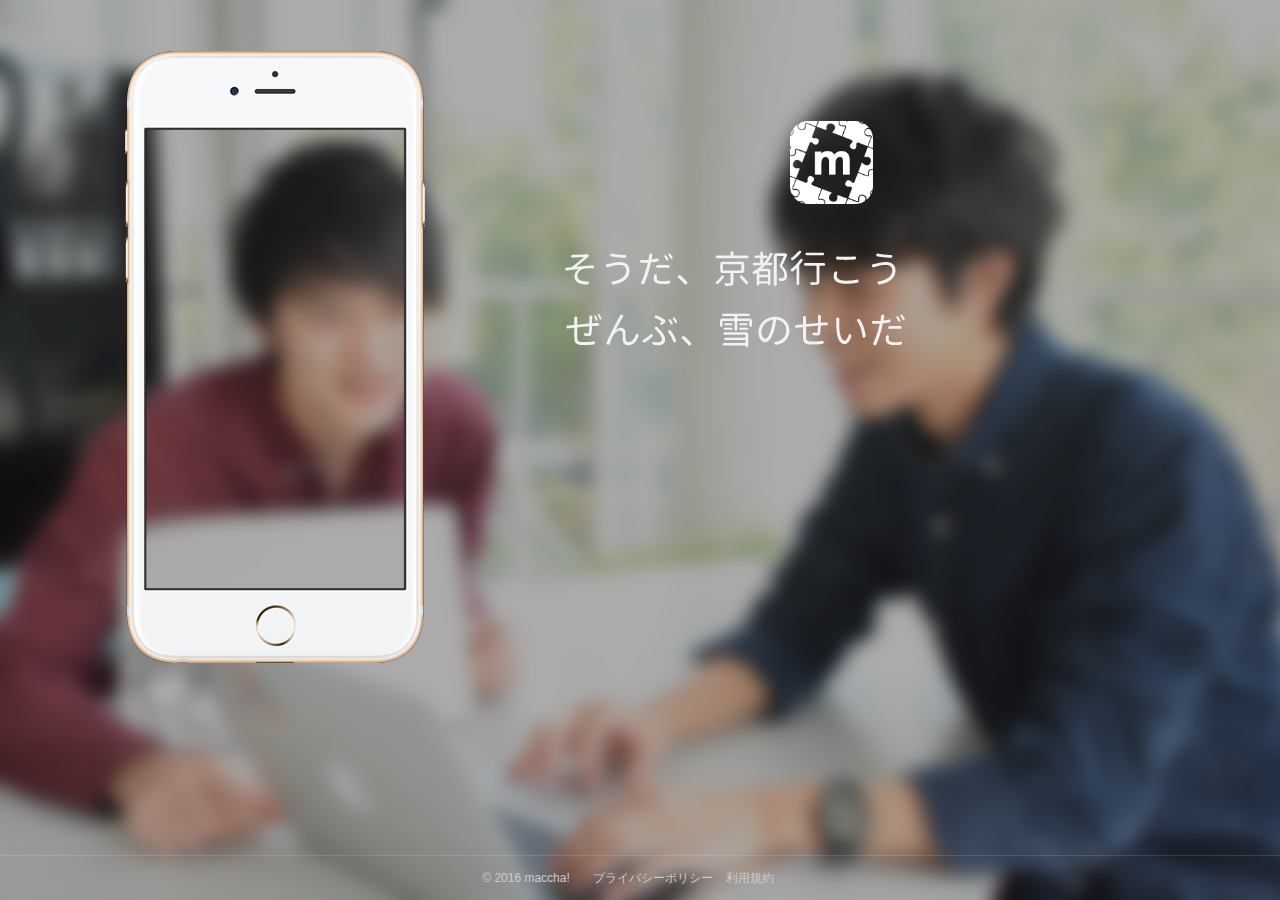
<file: root/index.html>
<!DOCTYPE html>
<html lang="en">
<head>
    <meta charset="UTF-8">
    <meta name="viewport" content="width=device-width,initial-scale=1">
    <title>大学生限定マッチングアプリ maccha!</title>
    <link rel="shortcut icon" href="favicon.ico">
    <link rel="stylesheet" href="style.css">

</head>
<body>
    <div class="container">
        <div class="content">
            <div class="img">
                <img class="iphone" src="iPhone6s.png" alt="">
            </div>
            <div class="main">
                <div class="brand">
                    <div class="logo">
                        <img src="maccha_logo_round.png" alt="">
                    </div>
                    <img class="bg_slogan" src="slogan.png">
                </div>
                <div class="download_btn">
                </div>

            </div>
        </div>
    </div>
    <div id="page_footer" class="footer">
        <div class="footer_inner">
            <div class="copyright footer_ele">
                © 2016 maccha!
            </div>
            <div class="footer_ele">
                <a href="./privacypolicy.html">プライバシーポリシー</a>
            </div>
            <div class="footer_ele">
                <a href="./service_term.html">利用規約</a>
            </div>
            <div class="social_link footer_ele">

            </div>
        </div>
        <script>
            (function(i,s,o,g,r,a,m){i['GoogleAnalyticsObject']=r;i[r]=i[r]||function(){
                (i[r].q=i[r].q||[]).push(arguments)},i[r].l=1*new Date();a=s.createElement(o),
                m=s.getElementsByTagName(o)[0];a.async=1;a.src=g;m.parentNode.insertBefore(a,m)
                                    })(window,document,'script','https://www.google-analytics.com/analytics.js','ga');

            ga('create', 'UA-86408120-1', 'auto');
            ga('send', 'pageview');

        </script>
    </div>
</body>
</html>
</file>
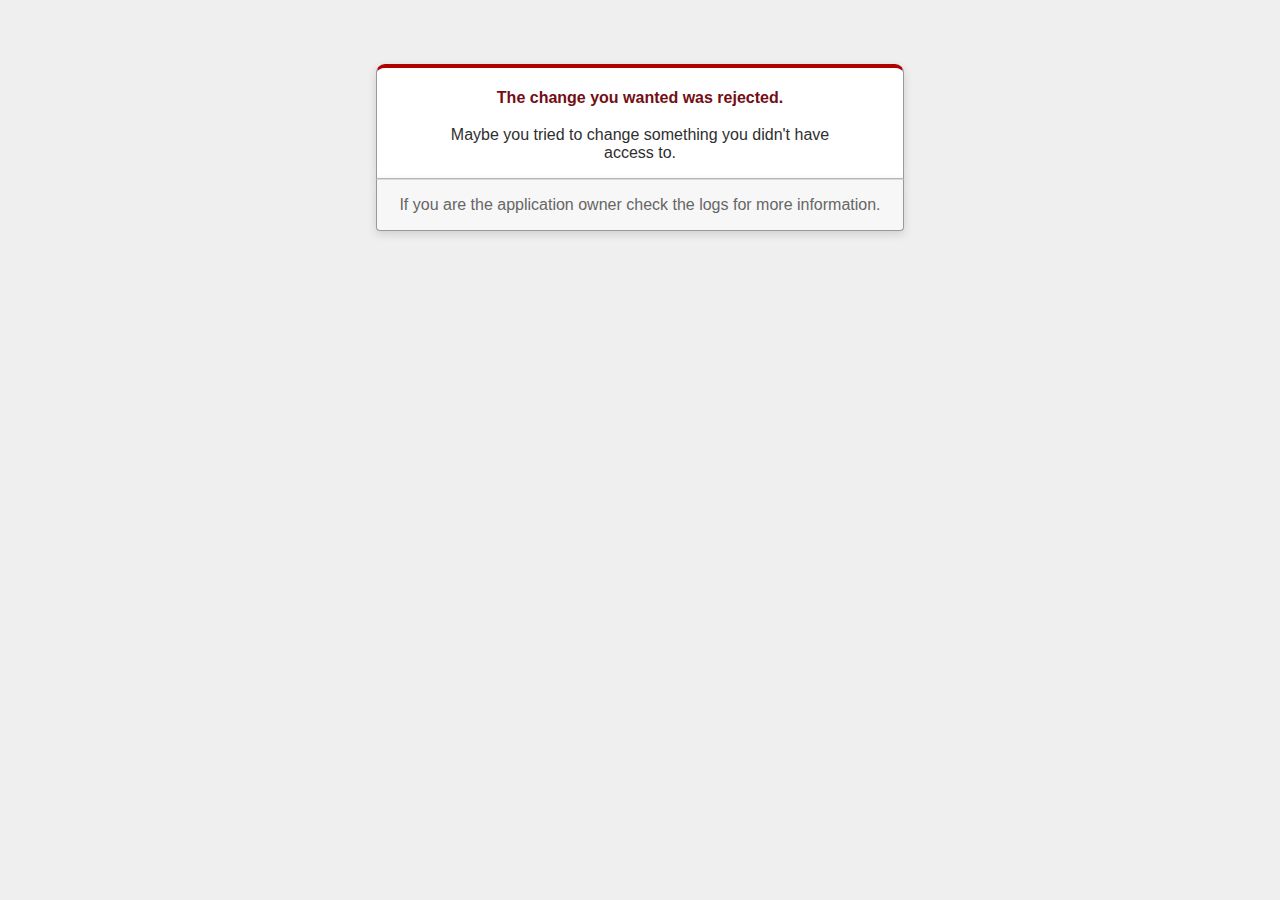
<file: public/422.html>
<!DOCTYPE html>
<html>
<head>
  <title>The change you wanted was rejected (422)</title>
  <meta name="viewport" content="width=device-width,initial-scale=1">
  <style>
  body {
    background-color: #EFEFEF;
    color: #2E2F30;
    text-align: center;
    font-family: arial, sans-serif;
    margin: 0;
  }

  div.dialog {
    width: 95%;
    max-width: 33em;
    margin: 4em auto 0;
  }

  div.dialog > div {
    border: 1px solid #CCC;
    border-right-color: #999;
    border-left-color: #999;
    border-bottom-color: #BBB;
    border-top: #B00100 solid 4px;
    border-top-left-radius: 9px;
    border-top-right-radius: 9px;
    background-color: white;
    padding: 7px 12% 0;
    box-shadow: 0 3px 8px rgba(50, 50, 50, 0.17);
  }

  h1 {
    font-size: 100%;
    color: #730E15;
    line-height: 1.5em;
  }

  div.dialog > p {
    margin: 0 0 1em;
    padding: 1em;
    background-color: #F7F7F7;
    border: 1px solid #CCC;
    border-right-color: #999;
    border-left-color: #999;
    border-bottom-color: #999;
    border-bottom-left-radius: 4px;
    border-bottom-right-radius: 4px;
    border-top-color: #DADADA;
    color: #666;
    box-shadow: 0 3px 8px rgba(50, 50, 50, 0.17);
  }
  </style>
</head>

<body>
  <!-- This file lives in public/422.html -->
  <div class="dialog">
    <div>
      <h1>The change you wanted was rejected.</h1>
      <p>Maybe you tried to change something you didn't have access to.</p>
    </div>
    <p>If you are the application owner check the logs for more information.</p>
  </div>
</body>
</html>
</file>
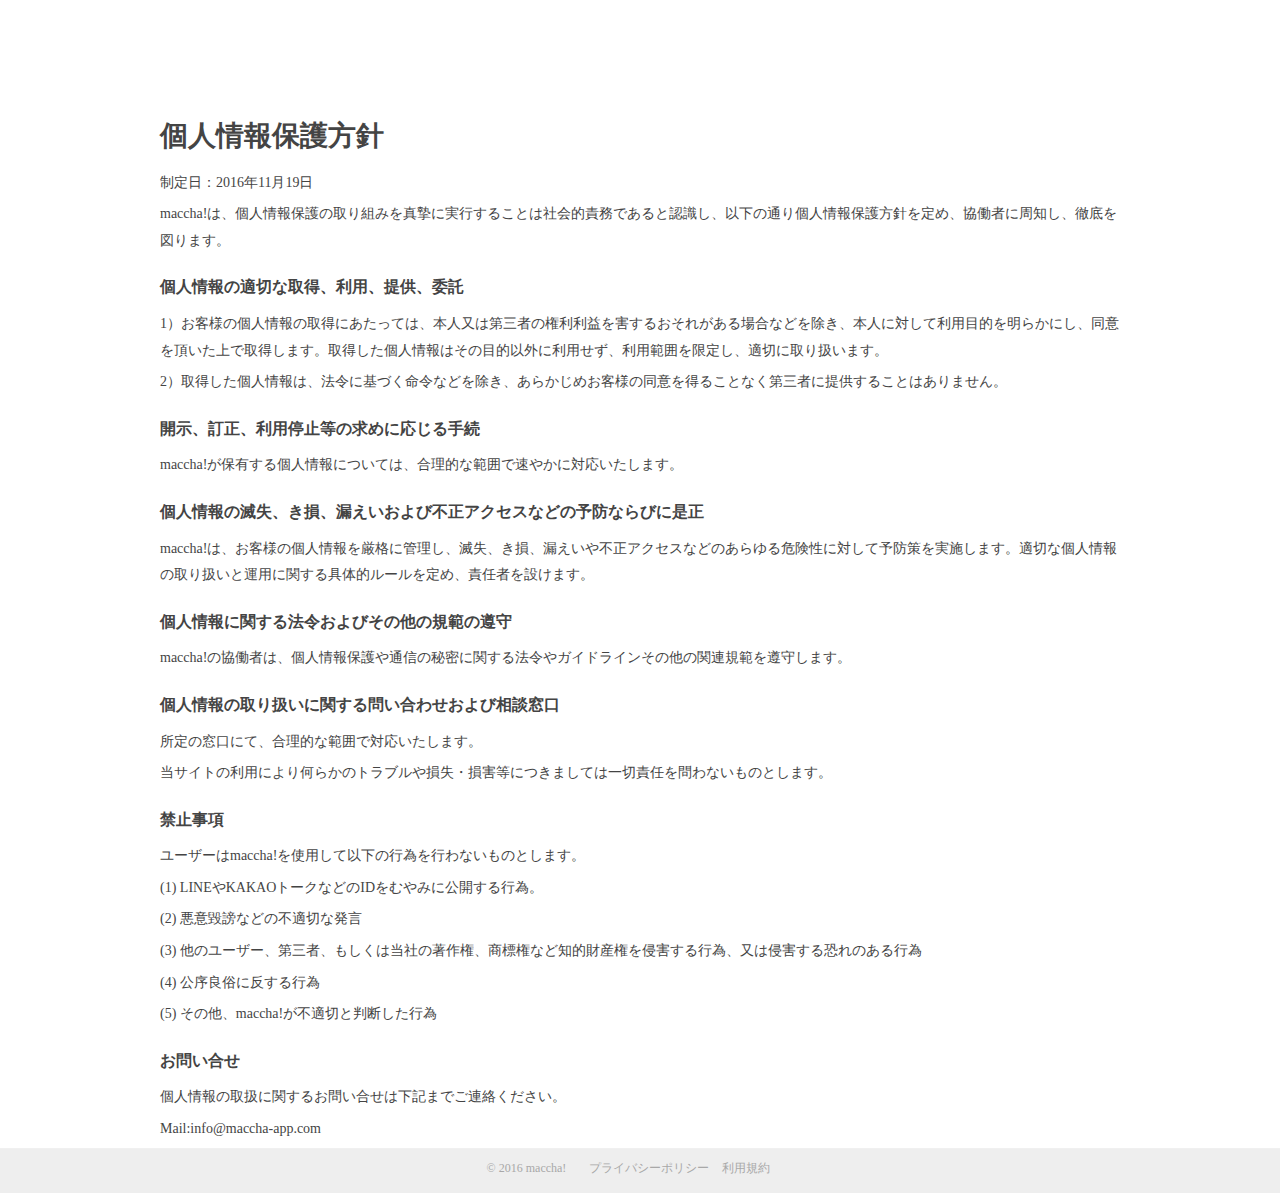
<file: root/privacypolicy.html>
<!DOCTYPE html>
<html lang="en">
<head>
    <meta charset="UTF-8">
    <title>maccha! - プライバシーポリシー</title>
    <link rel="shortcut icon" href="favicon.ico">
    <link rel="stylesheet" href="policy.css">
</head>
<body>
    <div class="header_wapper">
        <img src="maccha_logo_round.png" alt="maccha_logo">
    </div>
    <div class="common_wapper">
        <h1>個人情報保護方針</h1>

        <p>制定日：2016年11月19日</p>

        <p>maccha!は、個人情報保護の取り組みを真摯に実行することは社会的責務であると認識し、以下の通り個人情報保護方針を定め、協働者に周知し、徹底を図ります。</p>

        <h3>個人情報の適切な取得、利用、提供、委託</h3>

        <p>1）お客様の個人情報の取得にあたっては、本人又は第三者の権利利益を害するおそれがある場合などを除き、本人に対して利用目的を明らかにし、同意を頂いた上で取得します。取得した個人情報はその目的以外に利用せず、利用範囲を限定し、適切に取り扱います。</p>
        <p>2）取得した個人情報は、法令に基づく命令などを除き、あらかじめお客様の同意を得ることなく第三者に提供することはありません。</p>

        <h3>開示、訂正、利用停止等の求めに応じる手続</h3>

        <p>maccha!が保有する個人情報については、合理的な範囲で速やかに対応いたします。</p>

        <h3>個人情報の滅失、き損、漏えいおよび不正アクセスなどの予防ならびに是正</h3>

        <p>maccha!は、お客様の個人情報を厳格に管理し、滅失、き損、漏えいや不正アクセスなどのあらゆる危険性に対して予防策を実施します。適切な個人情報の取り扱いと運用に関する具体的ルールを定め、責任者を設けます。</p>

        <h3>個人情報に関する法令およびその他の規範の遵守</h3>

        <p>maccha!の協働者は、個人情報保護や通信の秘密に関する法令やガイドラインその他の関連規範を遵守します。</p>

        <h3>個人情報の取り扱いに関する問い合わせおよび相談窓口</h3>

        <p>所定の窓口にて、合理的な範囲で対応いたします。</p>

        <p>当サイトの利用により何らかのトラブルや損失・損害等につきましては一切責任を問わないものとします。</p>

        <h3>禁止事項</h3>
        <p>ユーザーはmaccha!を使用して以下の行為を行わないものとします。</p>

        <p>(1) LINEやKAKAOトークなどのIDをむやみに公開する行為。</p>
        <p>(2) 悪意毀謗などの不適切な発言</p>
        <p>(3) 他のユーザー、第三者、もしくは当社の著作権、商標権など知的財産権を侵害する行為、又は侵害する恐れのある行為</p>
        <p>(4) 公序良俗に反する行為</p>
        <p>(5) その他、maccha!が不適切と判断した行為</p>


        <h3>お問い合せ</h3>
        <p>個人情報の取扱に関するお問い合せは下記までご連絡ください。</p>
        <p>Mail:info@maccha-app.com</p>

    </div>
    <div id="page_footer" class="footer">
        <div class="footer_inner">
            <div class="copyright footer_ele">
                © 2016 maccha!
            </div>
            <div class="footer_ele">
                <a href="./privacypolicy.html">プライバシーポリシー</a>
            </div>
            <div class="footer_ele">
                <a href="./service_term.html">利用規約</a>
            </div>
            <div class="social_link footer_ele">

            </div>
        </div>
    </div>
</body>
</html>
</file>
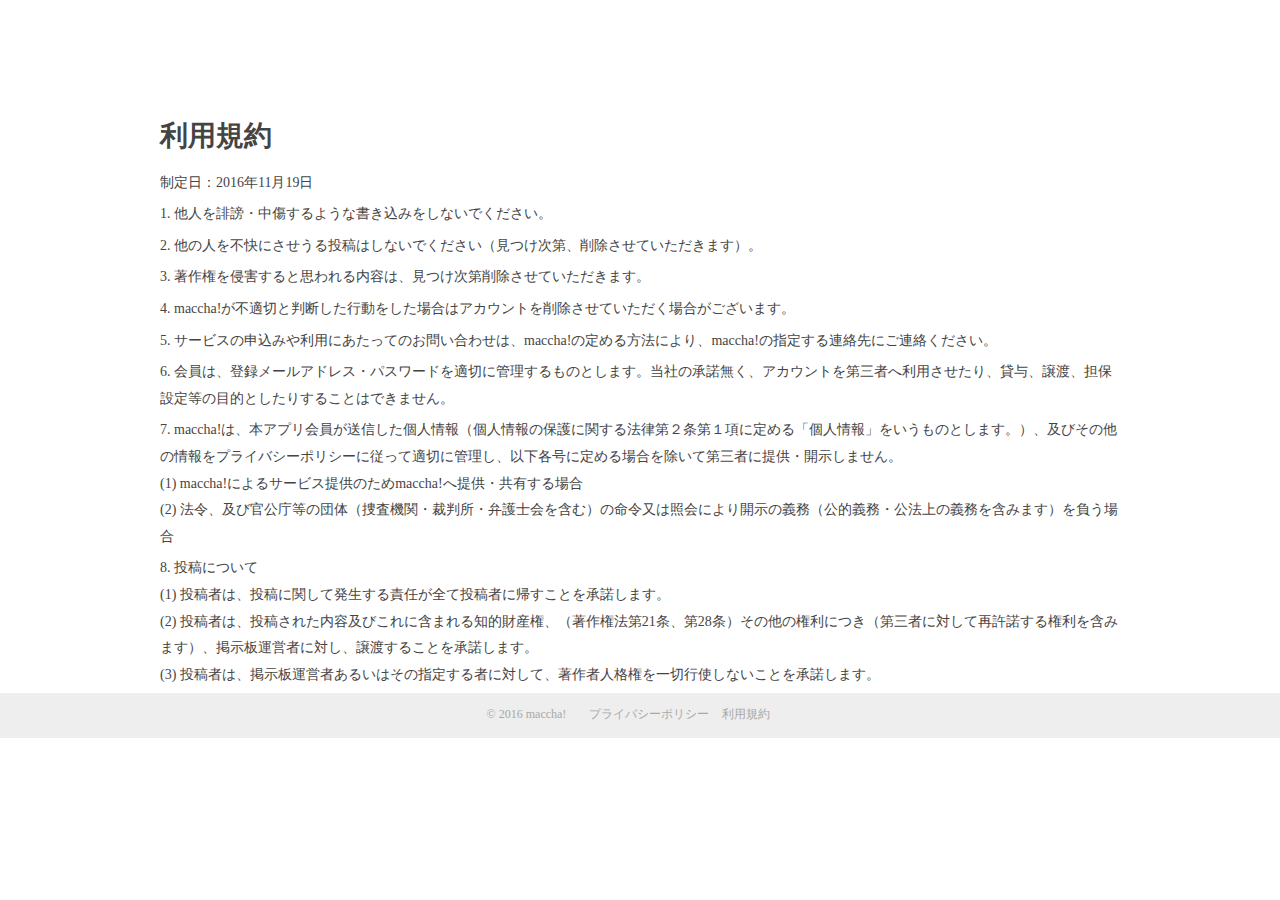
<file: root/service_term.html>
<!DOCTYPE html>
<html lang="en">
    <head>
        <meta charset="UTF-8">
        <title>maccha! - プライバシーポリシー</title>
        <link rel="shortcut icon" href="favicon.ico">
        <link rel="stylesheet" href="policy.css">
    </head>
    <body>
        <div class="header_wapper">
            <img src="maccha_logo_round.png" alt="maccha_logo">
        </div>
        <div class="common_wapper">
            <h1>利用規約</h1>

            <p>制定日：2016年11月19日</p>

            <p>1. 他人を誹謗・中傷するような書き込みをしないでください。</p>

            <p>2. 他の人を不快にさせうる投稿はしないでください（見つけ次第、削除させていただきます）。</p>

            <p>3. 著作権を侵害すると思われる内容は、見つけ次第削除させていただきます。</p>

            <p>4. maccha!が不適切と判断した行動をした場合はアカウントを削除させていただく場合がございます。</p>

            <p>5. サービスの申込みや利用にあたってのお問い合わせは、maccha!の定める方法により、maccha!の指定する連絡先にご連絡ください。</p>

            <p>6. 会員は、登録メールアドレス・パスワードを適切に管理するものとします。当社の承諾無く、アカウントを第三者へ利用させたり、貸与、譲渡、担保設定等の目的としたりすることはできません。</p>

            <p>7. maccha!は、本アプリ会員が送信した個人情報（個人情報の保護に関する法律第２条第１項に定める「個人情報」をいうものとします。）、及びその他の情報をプライバシーポリシーに従って適切に管理し、以下各号に定める場合を除いて第三者に提供・開示しません。<br>
            (1) maccha!によるサービス提供のためmaccha!へ提供・共有する場合<br>
            (2) 法令、及び官公庁等の団体（捜査機関・裁判所・弁護士会を含む）の命令又は照会により開示の義務（公的義務・公法上の義務を含みます）を負う場合
            </p>

            <p class="last">8. 投稿について<br>
            (1) 投稿者は、投稿に関して発生する責任が全て投稿者に帰すことを承諾します。<br>
            (2) 投稿者は、投稿された内容及びこれに含まれる知的財産権、（著作権法第21条、第28条）その他の権利につき（第三者に対して再許諾する権利を含みます）、掲示板運営者に対し、譲渡することを承諾します。<br>
            (3) 投稿者は、掲示板運営者あるいはその指定する者に対して、著作者人格権を一切行使しないことを承諾します。
            </p>

        </div>
        <div id="page_footer" class="footer">
            <div class="footer_inner">
                <div class="copyright footer_ele">
                    © 2016 maccha!
                </div>
                <div class="footer_ele">
                    <a href="./privacypolicy.html">プライバシーポリシー</a>
                </div>
                <div class="footer_ele">
                    <a href="./service_term.html">利用規約</a>
                </div>
                <div class="social_link footer_ele">

                </div>
            </div>
        </div>
    </body>
</html>
</file>
<file: root/style.css>
html {
    position: relative;
    background-image: url(bg.png);
    background-size: cover;
    -webkit-background-size: cover;
    -ms-background-size: cover;
    -moz-background-size: cover;
}
.container, body, html {
    height: 100%;
    min-height: 768px;
}
body, html, li, p, ul {
    margin: 0;
    padding: 0;
}
body{
    font: 14px/1.5em PingHei,Lucida Grande,Lucida Sans Unicode,Helvetica,Arial,Verdana,"sans-serif";
    color: #fff;
}
.img {
    width: 25%;
    margin-left: 9%;
    float: left;
    clear: left;
}
.content {
    text-align: center;
    padding-top: 4%;
    max-width: 1280px;
    min-width: 400px;
    min-height: 650px;
    margin: 0 auto;
/*    float: left;*/
}
.iphone{
    max-width: 100%;
}
.main {
    display: inline-block;
    zoom: 1;
    margin-top: 70px;
    margin-left: 4%;
    margin-right: 4%;
    min-width: 350px;
    width: 54%;
    vertical-align: top;
    float: left;
}
.brand{
    width: 100%;
}
.logo {
    width: 83px;
    height: 83px;
}
.logo img{
    max-width: 100%;
    max-height: 100%;
}
.bg_slogan, .logo {
    display: block;
    margin: 0 auto 25px;
}
.bg_slogan {
    width: 700px;
}
.btn {
    position: relative;
    display: inline-block;
    width: 173px;
    height: 51px;
    margin-bottom: 40px;
    -ms-background-size: 100%;
    background-size: 100%;
    background-position: 50%;
    background-repeat: no-repeat;
}
a {
    text-decoration: none;
    color: #ccc;
}
#page_footer.footer {
    background: none;
    color: #ccc;
    padding: 0;
    margin-top: -45px;
    height: 45px;
}
.footer {
    position: relative;
    font-size: 12px;
    text-align: center;
    background: #eee;
    padding: 50px 0 80px;
    width: 100%;
}
.footer_inner {
    padding-top: 11.5px;
    border-top: 1px solid hsla(0,0%,100%,.12);
    margin: 0 auto;
}
.footer_ele{
    display: inline-block;
    margin: 0 auto;
    padding-right: 10px;
    vertical-align: middle;
}
.copyright{
    padding-right: 20px;
}
@media screen and (max-width: 636px){
    .container{
        width: 100%;
    }
    .content {
        padding-top: 5%;
        width: 100%;
        margin: 0 auto;
        float: left;
    }
    .img {
        width: 100%;
        margin: 0 auto;
        float: left;
        clear: left;
    }
    .iphone{
        width: 30%;
        margin: 0 auto;
    }
    .main{
        width: 100%;
        margin: 0 auto;
    }
    .brand{
        padding-top: 5%;
        margin: 0 auto;
        width: 75%;
    }
    .logo img{
        display: none;
    }
    .bg_slogan{
        margin-top: -30%;
        width: 100%;
    }
}
</file>
<file: root/policy.css>
*{
    margin: 0;
    padding: 0;
}
body, html {
    font-size: 14px;
    font-family: ;
    color: #444;
    min-width: 960px;
}
.header_wapper{
    padding: 20px 60px 10px 60px;
}
.header_wapper img{
    height: 89px;
    width: 89px;
}
.common_wapper{
    width: 960px;
    margin: 0 auto;
    padding-bottom: 45px;
    line-height: 1.9em;
}
p{
    margin-bottom: 5px;
}
h1{
    padding: 0 0 20px 0;
}
h2 {
    font-size: 20px;
    margin-top: 20px;
    margin-bottom: 10px;
}
h3 {
    font-size: 16px;
    margin-top: 20px;
    margin-bottom: 10px;
}
a {
    text-decoration: none;
    color: #a8a8a8;
}
#page_footer.footer {
    color: #a8a8a8;
    padding: 0;
    margin-top: -45px;
    height: 45px;
}
.footer {
    position: relative;
    font-size: 12px;
    text-align: center;
    background: #eee;
    padding: 50px 0 80px;
    width: 100%;
}
.footer_inner {
    padding-top: 11.5px;
    border-top: 1px solid hsla(0,0%,100%,.12);
    margin: 0 auto;
}
.footer_ele{
    display: inline-block;
    margin: 0 auto;
    padding-right: 10px;
    vertical-align: middle;
}
.copyright{
    padding-right: 20px;
}
</file>
